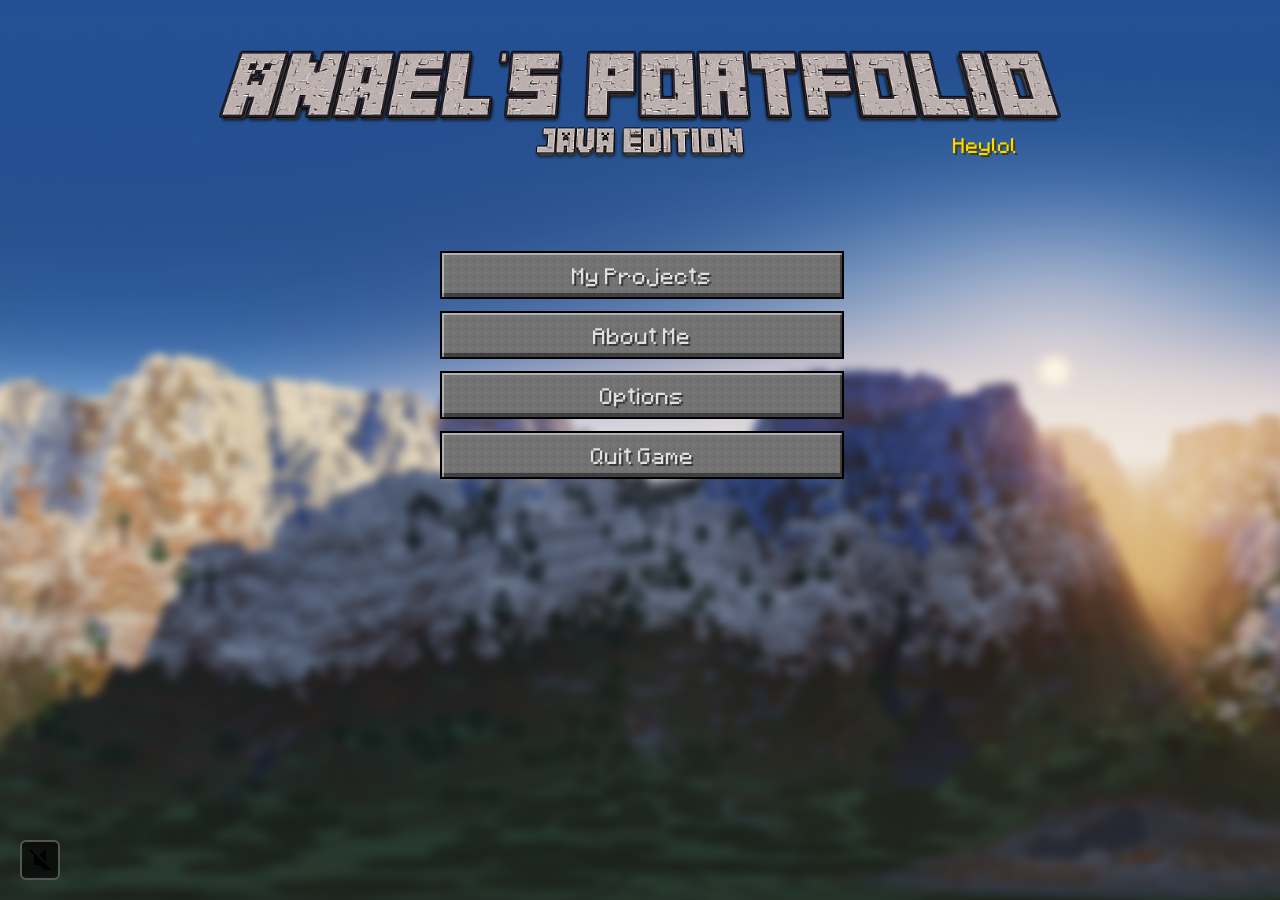
<file: index.html>
<!DOCTYPE html>
<html lang="en">
<head>
    <meta charset="UTF-8">
    <meta name="viewport" content="width=device-width, initial-scale=1.0">
    <title>Anael's portfolio</title>

    <link rel="stylesheet" href="index.css">
</head>
<body id="panorama">
    <audio id="bgMusic" loop>
        <source src="assets/MoogCity2.mp3" type="audio/mpeg">
    </audio>
    <button id="audio">
        <img src="assets/volumeclose.png" alt="Sound On" id="soundOffIcon">
        <img src="assets/volumeopen.png" alt="Sound Off" id="soundOnIcon" style="display:  none;">
    </button>

    <audio id="clicksound">
        <source src="assets/minecraft_click.mp3" type="audio/mpeg">
    </audio>

    <div id="HeadingIMG">
        <img src="assets\Anaels-Portfolio.png" alt="Anael's Portfolio">
        <div id="yellowText">Welcome to my portfolio!</div>
    </div>
    <div id="menu">
        <a class="UpperButtons" href="projects.html">My Projects</a>
        <a class="UpperButtons" href="about.html">About Me</a>
        <a class="UpperButtons" href="options.html">Options</a>
        <a class="UpperButtons" href="assets/pawmeme.jpg">Quit Game</a>
    </div>

    <script src="app.js"></script>
</body>
</html>
</file>
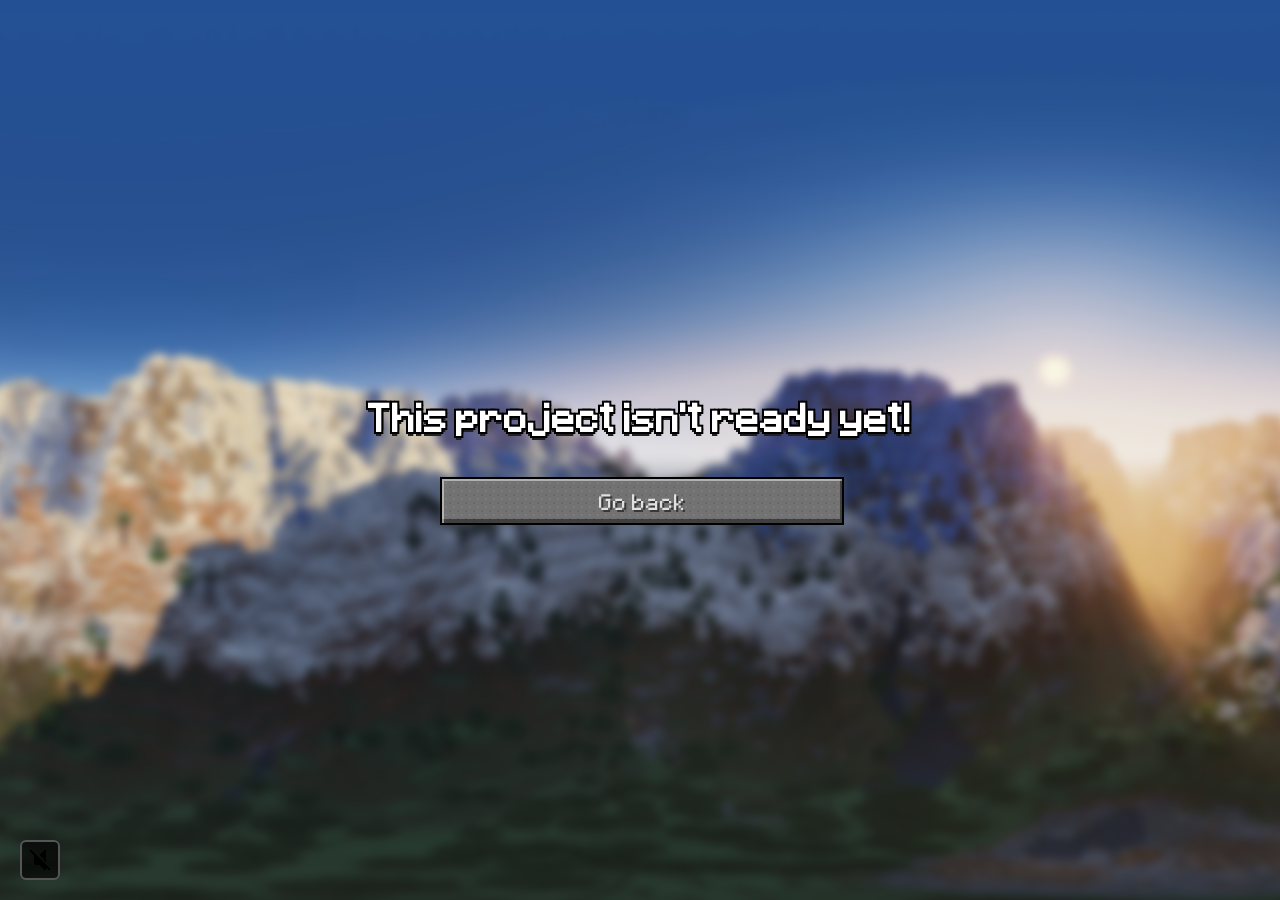
<file: demo.html>
<!DOCTYPE html>
<html lang="en">
<head>
    <meta charset="UTF-8">
    <meta name="viewport" content="width=device-width, initial-scale=1.0">
    <title>Anael's portfolio</title>

    <link rel="stylesheet" href="index.css">
</head>
<body id="panorama">
    <audio id="bgMusic" loop>
        <source src="assets/MoogCity2.mp3" type="audio/mpeg">
    </audio>
    <button id="audio">
        <img src="assets/volumeclose.png" alt="Sound On" id="soundOffIcon">
        <img src="assets/volumeopen.png" alt="Sound Off" id="soundOnIcon" style="display:  none;">
    </button>

    <audio id="clicksound">
        <source src="assets/minecraft_click.mp3" type="audio/mpeg">
    </audio>

    <div id="Heading">
        <h1>This project isn't ready yet!</h1>
        <div id="menu">
            <a class="UpperButtons" href="projects.html">Go back</a>
        </div>
    </div>

    <script src="options.js"></script>
</body>
</html>
</file>
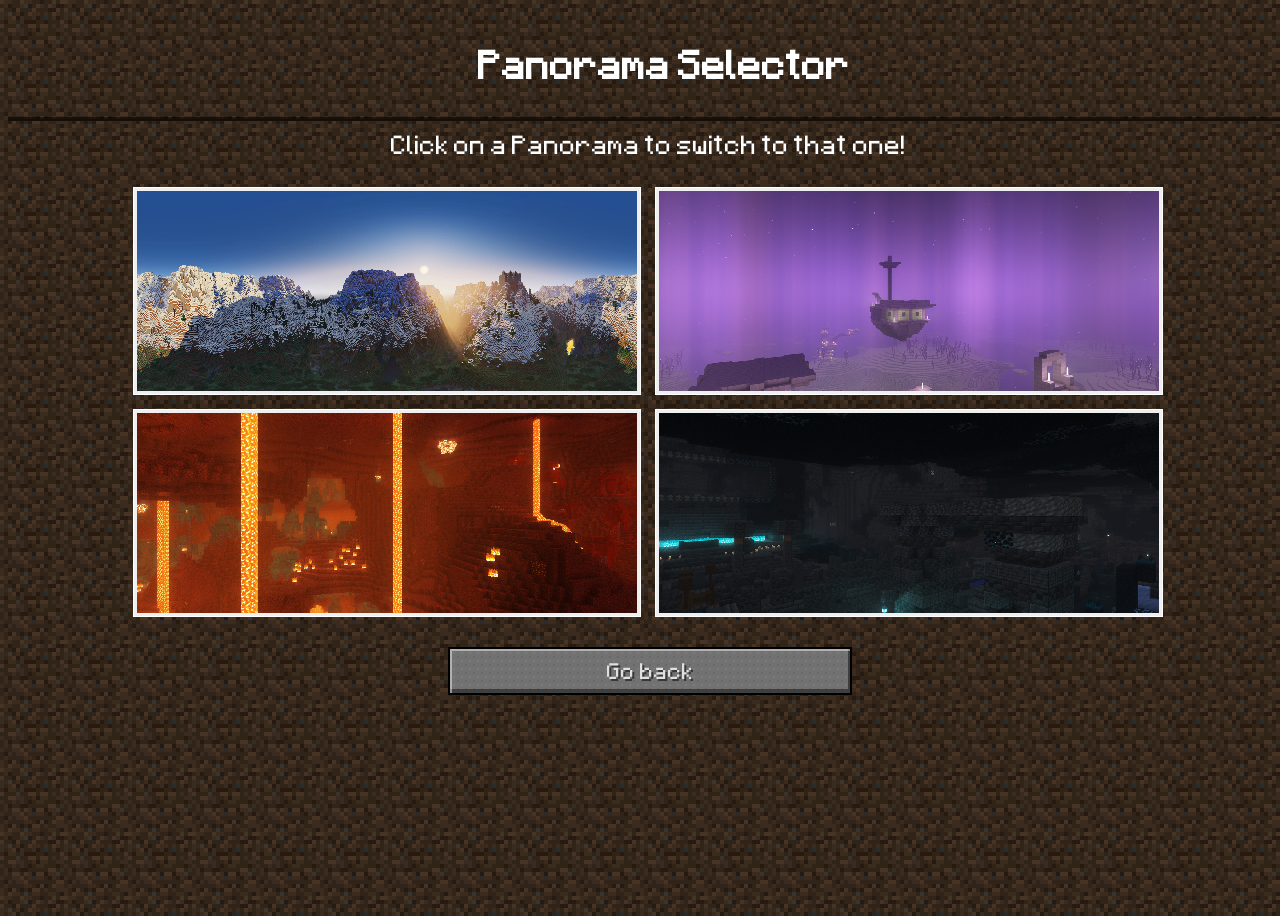
<file: options.html>
<!DOCTYPE html>
<html lang="en">
<head>
    <meta charset="UTF-8">
    <meta name="viewport" content="width=device-width, initial-scale=1.0">
    <title>Anael's portfolio</title>

    <link rel="stylesheet" href="options.css">
</head>
<body id="background">
    <audio id="clicksound">
        <source src="assets/minecraft_click.mp3" type="audio/mpeg">
    </audio>
    
    <header class="topBar">
        <h1>Panorama Selector</h1>
    </header>

    <div class="Pickerdescription">
        Click on a Panorama to switch to that one!
    </div>

    <div class="panoramaPicker">
        <button type="button" class="panoramaOption" data-href="index.html">
            <img src="assets/panorama.webp">
        </button>
        <button type="button" class="panoramaOption" data-href="index.html">
            <img src="assets/panorama2.png">
        </button>
        <button type="button" class="panoramaOption" data-href="index.html">
            <img src="assets/panorama3.png">
        </button>
        <button type="button" class="panoramaOption" data-href="index.html">
            <img src="assets/panorama4.png">
        </button>
    </div>

    <div id="menu">
        <a class="UpperButtons" href="index.html">Go back</a>
    </div>

    <script src="options.js"></script>
</body>
</html>
</file>
<file: index.css>
@font-face {
  font-family: 'Minecraft';
  src: url("../fonts/minecraftfont.eot");
  src: url("../fonts/minecraftfont.woff") format("woff"), url("../fonts/minecraftfont.ttf") format("truetype");
}

html, body {
    min-height: 100%;
    margin: 0;
}

body#panorama {
    position: relative;
    min-height: 100vh;
    overflow-x: hidden;
    background-color: #262626;
}

:root {
    --panorama-bg: url("assets/panorama.webp");
}

body#panorama::before {
    content: "";
    position: fixed;
    inset: -16px; 
    z-index: -1;
    background-image: var(--panorama-bg);
    background-repeat: repeat-x;
    background-position: 0 center;
    background-size: auto 100%;
    filter: blur(5px);
    animation: MinecraftBackground 180s linear infinite;
}

#HeadingIMG,
#menu,
#audio {
    position: relative;
    z-index: 1;
}

@keyframes MinecraftBackground {
    from {
        background-position: 0 center;
    }
    to {
        background-position: -1920px center; /* Adjust to match your panorama image width for a seamless loop */
    }
}

body {
    cursor: url('assets/sword.png') 4 4, pointer !important;
    display: flex;
    flex-direction: column;
    align-items: center;
    margin: 0;
    overflow-x: hidden;
    box-sizing: border-box;
}

button, a {
    cursor: url('assets/pickaxe.png') 4 4, pointer !important;
}

#audio {
    position: fixed;
    bottom: 20px;
    left: 20px;
    background: rgba(0, 0, 0, 0.6); 
    border: 2px solid #555;
    border-radius: 6px;
    padding: 6px;
    z-index: 2;
    display: flex;
    align-items: center;
    justify-content: center;
}

#audio img {
    width: 24px;
    height: 24px;
    image-rendering: pixelated;
}

#menu {
    display: flex;
    flex-direction: column;
    gap: 12px;
    width: 400px;
    max-width: 90vw;
    margin: 0 auto;
}

.UpperButtons {
    width: 100%;
    height: 44px;
    text-decoration: none;
    background-color: #727272;

    background-image: 
        radial-gradient(#7c7c7c 15%, transparent 16%), 
        radial-gradient(#686868 15%, transparent 16%);
    background-size: 8px 8px;
    background-position: 0 0, 4px 4px;

    border: 2px solid #000000;
    box-shadow: 
        inset 2px 2px 0 rgba(255, 255, 255, 0.45),
        inset -2px -4px 0 rgba(0, 0, 0, 0.45);

    color: #e0e0e0;
    font-family: 'Minecraft', monospace;
    font-size: 1.1rem;
    text-shadow: 2px 2px 0 #383838;
    line-height: 1;

    display: flex;
    align-items: center;
    justify-content: center;
    cursor: pointer;
    user-select: none;
}

.UpperButtons:hover {
    background-color: #7d89b8;
    background-image: 
        radial-gradient(#8894c4 15%, transparent 16%), 
        radial-gradient(#717da8 15%, transparent 16%);
    color: #ffffa0;
    text-shadow: 2px 2px 0 #3f3f28;
    box-shadow: 
        inset 2px 2px 0 rgba(255, 255, 255, 0.6),
        inset -2px -4px 0 rgba(0, 0, 0, 0.5);
}

.UpperButtons:active {
    box-shadow: inset 2px 2px 0 rgba(0, 0, 0, 0.5);
}

#HeadingIMG {
    display: block;
    max-width: 850px;
    width: 90vw;
    height: auto;
    margin: clamp(24px, 5vw, 48px) auto clamp(36px, 8vw, 90px) auto;
    position: relative;
}

#HeadingIMG img {
    max-width: 100%;
    height: auto;
    display: block;
}

#yellowText {
    position: absolute;
    bottom: 6%;
    right: clamp(8px, 4vw, 48px);
    color: gold;
    font-family: 'Minecraft', monospace;
    font-size: clamp(0.65rem, 2.2vw, 1.05rem);
    text-shadow: 2px 2px 0 #3f3f00;
    white-space: nowrap;
    pointer-events: none;
    user-select: none;
    animation: pulse 0.45s infinite alternate ease-in-out;
}

@keyframes pulse {
    from {
        transform: rotate(-20deg) scale(1);
    }
    to {
        transform: rotate(-20deg) scale(1.08);
    }
}

#Heading {
    font-family: 'Minecraft', monospace;
    color: white;
    text-shadow:
        -2px -2px 0 #000,
        2px -2px 0 #000,
        -2px  2px 0 #000,
        2px  2px 0 #000,
        0px  4px 0 #1f1f1f;
    min-height: 100vh;
    display: flex;
    justify-content: center; 
    align-items: center;
    flex-direction: column;
    gap: 20px;
}
</file>
<file: options.css>
@font-face {
  font-family: 'Minecraft';
  src: url("../fonts/minecraftfont.eot");
  src: url("../fonts/minecraftfont.woff") format("woff"), url("../fonts/minecraftfont.ttf") format("truetype");
}

html, body {
    cursor: url('assets/sword.png') 4 4, pointer !important;
}

button, a {
    cursor: url('assets/pickaxe.png') 4 4, pointer !important;
}

#menu {
    display: flex;
    flex-direction: column;
    gap: 12px;
    width: 400px;
    max-width: 90vw;
    margin: 0 auto;
}

.UpperButtons {
    width: 100%;
    height: 44px;
    text-decoration: none;
    background-color: #727272;

    background-image: 
        radial-gradient(#7c7c7c 15%, transparent 16%), 
        radial-gradient(#686868 15%, transparent 16%);
    background-size: 8px 8px;
    background-position: 0 0, 4px 4px;

    border: 2px solid #000000;
    box-shadow: 
        inset 2px 2px 0 rgba(255, 255, 255, 0.45),
        inset -2px -4px 0 rgba(0, 0, 0, 0.45);

    color: #e0e0e0;
    font-family: 'Minecraft', monospace;
    font-size: 1.1rem;
    text-shadow: 2px 2px 0 #383838;
    line-height: 1;

    display: flex;
    align-items: center;
    justify-content: center;
    cursor: pointer;
    user-select: none;
}

.UpperButtons:hover {
    background-color: #7d89b8;
    background-image: 
        radial-gradient(#8894c4 15%, transparent 16%), 
        radial-gradient(#717da8 15%, transparent 16%);
    color: #ffffa0;
    text-shadow: 2px 2px 0 #3f3f28;
    box-shadow: 
        inset 2px 2px 0 rgba(255, 255, 255, 0.6),
        inset -2px -4px 0 rgba(0, 0, 0, 0.5);
}

.UpperButtons:active {
    box-shadow: inset 2px 2px 0 rgba(0, 0, 0, 0.5);
}

#background {
    min-height: 100vh;
    min-height: 100dvh;
    width: 100%;
    background-image:
        linear-gradient(rgba(10, 8, 6, 0.65), rgba(10, 8, 6, 0.65)),
        url("assets/dirt.png");
    background-repeat: repeat;
    background-size: 64px 64px;
    image-rendering: pixelated;
    z-index: 2;
}

.topBar {
    width: 100%;
    padding: 14px 16px;
    text-align: center;
    border-bottom: 2px solid #140d08;
    box-shadow: inset 0 -2px 0 rgba(0, 0, 0, 0.55);
    display: flex;
    flex-direction: column;
    align-items: center;
    gap: 10px;
    font-family: 'Minecraft', monospace;
    color: white;
}

.Pickerdescription {
    font-family: 'Minecraft', monospace;
    color: white;
    font-size: clamp(1rem, 3.5vw, 1.3rem);
    margin-top: 10px;
    text-align: center;
}

.panoramaOption img {
    width: min(500px, 88vw);
    max-width: 100%;
    aspect-ratio: 5 / 2;
    height: auto;
    object-fit: cover;
    image-rendering: pixelated;
    display: block;
}

.panoramaPicker {
    display: flex;
    flex-direction: row;
    justify-content: center;
    align-items: center;
    flex-wrap: wrap;
    gap: 14px;
    z-index: 10;
    margin-top: 30px;
    margin-bottom: 30px;
}

.panoramaOption {
    display: flex;
    flex-direction: column; 
    align-items: center;
    gap: 6px;
    padding: 3px;
    border: 1px solid white;
    font-family: inherit;
    cursor: pointer;
    flex-wrap: wrap;
}

.panoramaOption { 
    transition: transform 0.14s ease, 
    border-color 0.14s ease, 
    box-shadow 0.14s ease;
}

.panoramaOption:hover {
    transform: translateY(-3px);
    border-color: gold; 
    box-shadow: 0 0 10px rgba(255, 255, 255, 0.35);
}

.panoramaOption:active {
    transform: translateY(0);
}
</file>
